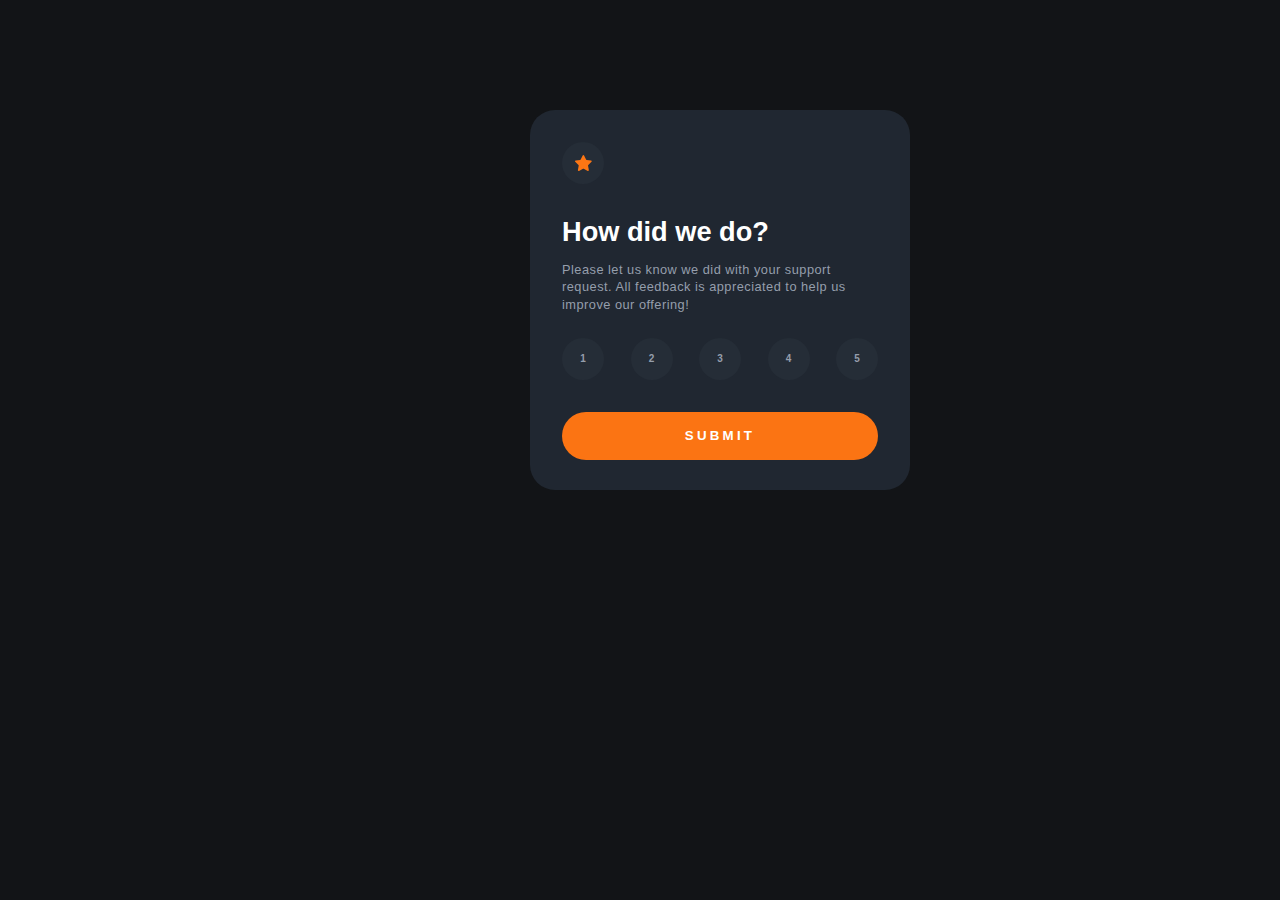
<file: index.html>
<!DOCTYPE html>
<html lang="en">

<head>
    <meta charset="UTF-8">
    <meta name="viewport" content="width=device-width, initial-scale=1.0">
    <link rel="stylesheet" href="styles.css">
    <link rel="preconnect" href="https://fonts.googleapis.com">
    <link rel="preconnect" href="https://fonts.gstatic.com" crossorigin>
    <link href="https://fonts.googleapis.com/css2?family=Overpass:wght@400;700&display=swap" rel="stylesheet">
    <title>Rate Us</title>
</head>

<body>
    <div class="container">
        <div class="icon">
            <img src="./icon-star.svg" alt="icon-star">
        </div>
        <h1>How did we do?</h1>
        <p>Please let us know we did with your support<br>request. All feedback is appreciated to help us<br>improve
            our offering!</p>
        <form name="star" id="myForm">
            <div class="container-star">
                <input type="radio" name="star" id="opt1" value="1" class="but">
                <label for="opt1">1</label>
                <input type="radio" name="star" id="opt2" value="2" class="but">
                <label for="opt2">2</label>
                <input type="radio" name="star" id="opt3" value="3" class="but">
                <label for="opt3">3</label>
                <input type="radio" name="star" id="opt4" value="4" class="but">
                <label for="opt4">4</label>
                <input type="radio" name="star" id="opt5" value="5" class="but">
                <label for="opt5">5</label>
            </div>
            <input type="submit" value="SUBMIT" class="submit">
        </form>
    </div>
</body>
<script src="./index.js"></script>
</html>
</file>
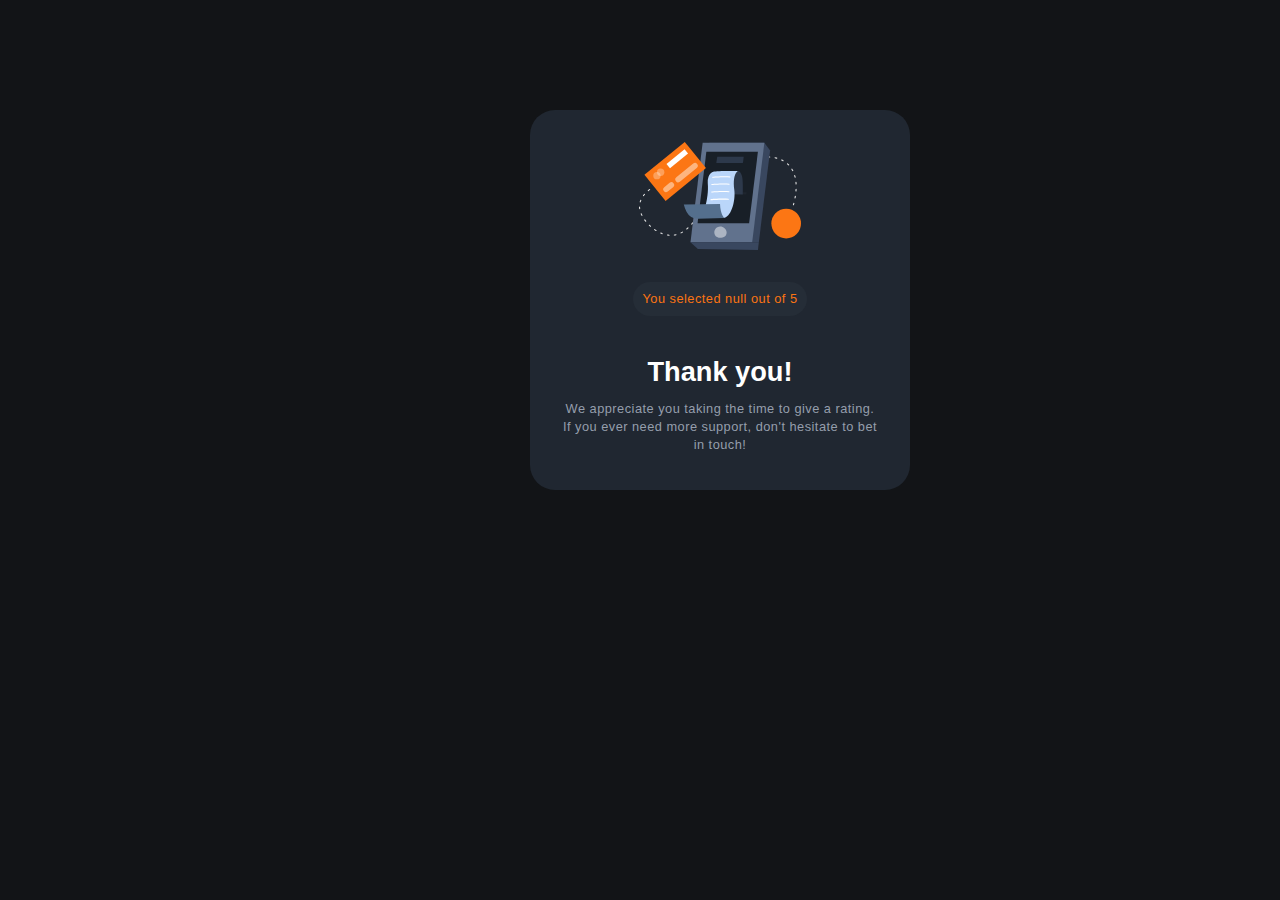
<file: thankyou.html>
<!DOCTYPE html>
<html lang="en">

<head>
    <meta charset="UTF-8">
    <meta name="viewport" content="width=device-width, initial-scale=1.0">
    <link rel="stylesheet" href="styles.css">
    <link rel="preconnect" href="https://fonts.googleapis.com">
    <link rel="preconnect" href="https://fonts.gstatic.com" crossorigin>
    <link href="https://fonts.googleapis.com/css2?family=Overpass:wght@400;700&display=swap" rel="stylesheet">

    <title>Thank You</title>
</head>

<body>
    <div class="container">
        <div class="iconty">
            <img src="./illustration-thank-you.svg" alt="illustration-thank-you">
        </div>
        <div class="score">
            <p id="valref"></p>
        </div>
        <h1 class="h1ty">Thank you!</h1>
        <p class="pty">We appreciate you taking the time to give a rating.
        If you ever need more support, don't hesitate to
        bet in touch!</p>
    </div>
</body>
<script src="./thankyou.js"></script>
</html>
</file>
<file: styles.css>
* {
    margin: 0;
    padding: 0;
    box-sizing: border-box;
}
body {
    display: flex;
    width: 1440px;
    height: 600px;
    font-family: Overposs, sans-serif;
    font-size: 10px;
    background-color: hsl(216, 12%, 8%);
    align-items: center;
    justify-content: center;
    margin: 0 auto;
}
.container {
    width: 380px;
    height: 380px;
    background-color: rgb(32, 39, 49);
    padding: 2rem;
    border-radius: 25px;
}
.icon {
    display: flex;
    width: 42px;
    height: 42px;
    background-color: hsl(213, 19%, 18%);
    border-radius: 50%;
    align-items: center;
    justify-content: center;
    margin-bottom: 2rem;
}
h1 {
    font-size: 1.7rem;
    color: hsl(0, 0%, 100%);
    font-weight: 700;
    margin-bottom: 0.8rem;
}
p {
    font-size: 0.8rem;
    color: hsl(217, 12%, 63%);
    margin-bottom: 1.5rem;
    letter-spacing: 0.03rem;
    line-height: 1.1rem;
}
.container-star{
    display: flex;
    width: 100%;
    height: 42px;
    justify-content: space-between;
    margin-bottom: 2rem;
}
input[type="radio"]{
    display: none;
}
input[type=radio]+label {
    display: flex;
    width: 42px;
    height: 42px;
    border-radius: 50%;
    border: none;
    background-color: hsl(213, 19%, 18%);
    color: hsl(217, 12%, 63%);
    font-weight: bolder;
    justify-content: center;
    align-items: center;
    cursor: pointer;
}
input[type=radio]:checked + label {
    background-color: hsl(217, 12%, 63%);
    color: hsl(0, 0%, 100%);
}
.submit {
    width: 100%;
    height: 3rem;
    background-color: hsl(25, 97%, 53%);
    border-radius: 25px;
    color: hsl(0, 0%, 100%);
    font-weight: bold;
    letter-spacing: 0.2rem;
    border: none;
}
input[type=radio]+ label:hover {
    background-color: hsl(25, 97%, 53%);
    color: hsl(0, 0%, 100%);
}
.submit:hover {
    background-color: hsl(0, 0%, 100%);
    color: hsl(25, 97%, 53%);
}

@media (max-width:450px){
    body {
        width: 350px;
        height: 400px;
    }
    .container {
    width: 83%;
    height: 75%;
    padding: 0.7rem;
    }
    .icon {
        width: 42px;
        height: 42px;
        margin-bottom: 0.8rem;
    }
    h1 {
        margin-bottom: 0.8rem;
    }
    .container-star {
        margin-bottom: 1rem;
    }
}

/***********Styles of thank you**********/

.iconty, .h1ty{
    display: flex;
    justify-content: center;
}
.pty {
    text-align: center;
    margin-bottom: 0.4rem;
}
.score {
    display: flex;

    margin-top: 1.5rem;
    justify-content: center;
    align-items: center;
    
    margin-bottom: 2rem;
}
.score p {
    display: flex;
    width: 55%;
    height: 60%;
    align-items: center;
    justify-content: center;
    background-color: hsl(213, 19%, 18%);
    margin: 0.5rem auto;
    padding: 0.5rem;
    color:hsl(25, 97%, 53%) ;
    border-radius: 25px;
}
@media (max-width:450px){
    .iconty {
        margin: 0 auto;
        width: 90px;
        height: 90px;
    }
    .score p{
        width: 58%;
        margin: 0 auto;
    }
    .h1ty {
        margin: 0 auto;
        position: relative;
        top: -5%;
    }
    p {
        font-size: 0.8rem;
        letter-spacing: 0rem;
    }
}
</file>
